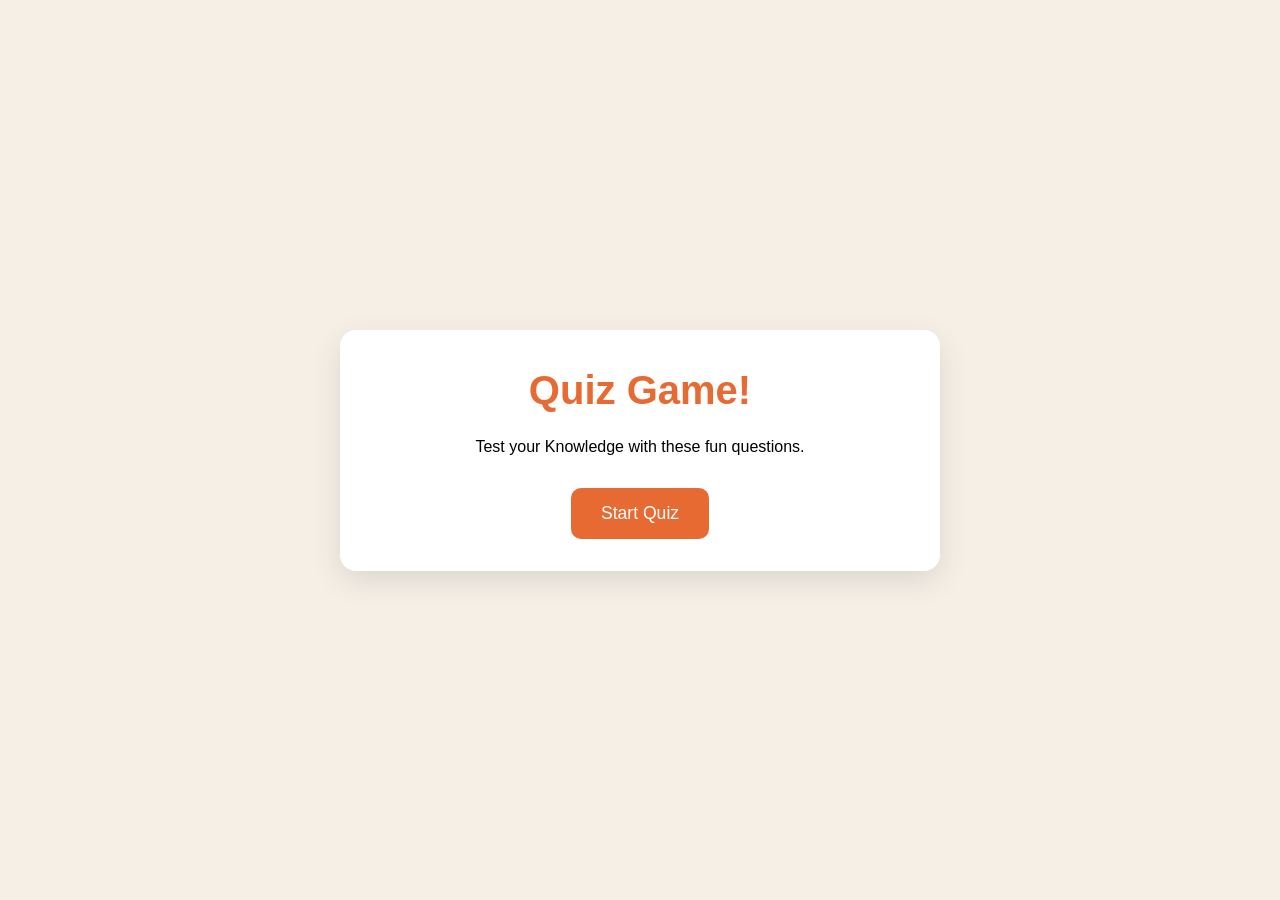
<file: Quiz-Game/index.html>
<!doctype html>
<html lang="en">
  <head>
    <meta charset="UTF-8" />
    <meta name="viewport" content="width=device-width, initial-scale=1.0" />
    <title>Quiz Game</title>
    <link rel="stylesheet" href="style.css" />
  </head>
  <body>
    <div class="container">
      <div class="screen active" id="start-screen">
        <h1>Quiz Game!</h1>
        <p>Test your Knowledge with these fun questions.</p>
        <button id="start-btn">Start Quiz</button>
      </div>
      <div class="screen" id="quiz-screen">
        <div class="quiz-header">
          <h2 id="question-text">Question will appear here</h2>
          <div class="quiz-info">
            <p>
              Question <span id="current-question">1</span> of
              <span id="total-questions"> 5</span>
            </p>
            <p>Score:<span id="score">0</span></p>
          </div>
        </div>

        <div id="answers-container" class="answers-container">
          <!-- Answer buttons will be generated here -->
        </div>
        <div class="progress-bar">
          <div id="progress" class="progress"></div>
        </div>
      </div>

      <div class="screen" id="result-screen">
        <h1>Quiz Results</h1>
        <div class="result-info">
          <p>
            You scored <span id="final-score">0</span> out of
            <span id="max-score">5</span>
          </p>
          <div id="result-message">Good Job!</div>
        </div>
        <button id="restart-btn">Restart Quiz</button>
      </div>
    </div>
    <script src="script.js"></script>
  </body>
</html>
</file>
<file: Quiz-Game/style.css>
/* Basic Reset */

* {
  margin: 0;
  padding: 0;
  box-sizing: border-box;
}

body {
  background: #f5efe6;
  display: flex;
  justify-content: center;
  align-items: center;
  min-height: 100vh;
  padding: 1rem;
  font-family: sans-serif;
}
.container {
  background-color: white;
  border-radius: 1rem;
  box-shadow: 0 10px 30px rgba(0, 0, 0, 0.1);
  width: 100%;
  max-width: 600px;
  overflow: hidden;
  position: relative;
}

.screen {
  display: none;
  padding: 2rem;
  text-align: center;
}
.screen.active {
  display: block;
}

#start-screen h1 {
  color: #e86a33;
  margin-bottom: 20px;
  font-size: 2.5rem;
  line-height: 1.4;
}
#start-screen p {
  margin-bottom: 2rem;
}
.quiz-header {
  margin-bottom: 2rem;
}

#question-text {
  color: #333;
  font-size: 1.5rem;
  margin-bottom: 1rem;
  line-height: 1.4rem;
}
.quiz-info {
  display: flex;
  justify-content: space-between;
  color: #666;
  margin-bottom: 10px;
}

.answers-container {
  display: flex;
  flex-direction: column;
  gap: 10px;
  margin-bottom: 25px;
}

.answer-btn {
  background-color: #f8f8e5;
  color: #333;
  border: 2px solid #eadbc8;
  border-radius: 10px;
  padding: 1rem;
  cursor: pointer;
  text-align: left;
  transition: all 0.3s ease;
}

.answer-btn:hover {
  background-color: #eadbc8;
  border-color: #dac0ae;
}
.answer-btn.correct {
  background-color: #e6fff0;
  border-color: #a3f0c4;
  color: #28a745;
}
.answer-btn.incorrect {
  background-color: #fff0f0;
  border-color: #ffbdbd;
  color: #dc3545;
}
.progress-bar {
  height: 10px;
  background-color: #f8f0e5;
  border-radius: 5px;
  overflow: hidden;
  margin-top: 20px;
}

.progress {
  height: 100%;
  background-color: #e86a33;
  width: 0%;
  transition: width 0.3s ease;
}
#result-screen h1 {
  color: #e86a33;
  margin-bottom: 30px;
}
.result-info {
  background-color: #f8f0e5;
  padding: 20px;
  margin-bottom: 30px;
  border-radius: 10px;
}
.result-info p {
  font-size: 1.2rem;
  color: #333;
  margin-bottom: 1rem;
}

#result-message {
  font-size: 1.5rem;
  font-weight: 600;
  color: #e86a33;
}

button {
  background-color: #e86a33;
  color: white;
  border: none;
  border-radius: 10px;
  padding: 15px 30px;
  font-size: 1.1rem;
  cursor: pointer;
  transition: background-color 0.3s ease;
}

button:hover {
  background-color: #d45b28;
}

/* Responsive Design */
@media (max-width: 500px) {
  /*When we hit 500px and below, implement the style below */
  .screen {
    padding: 1rem;
  }
  #start-screen h1 {
    font-size: 2rem;
  }

  #question-text {
    font-size: 1.3rem;
  }
  answer-btn {
    padding: 12px;
  }

  button {
    padding: 12px 25px;
    font-size: 1rem;
  }
}
</file>
